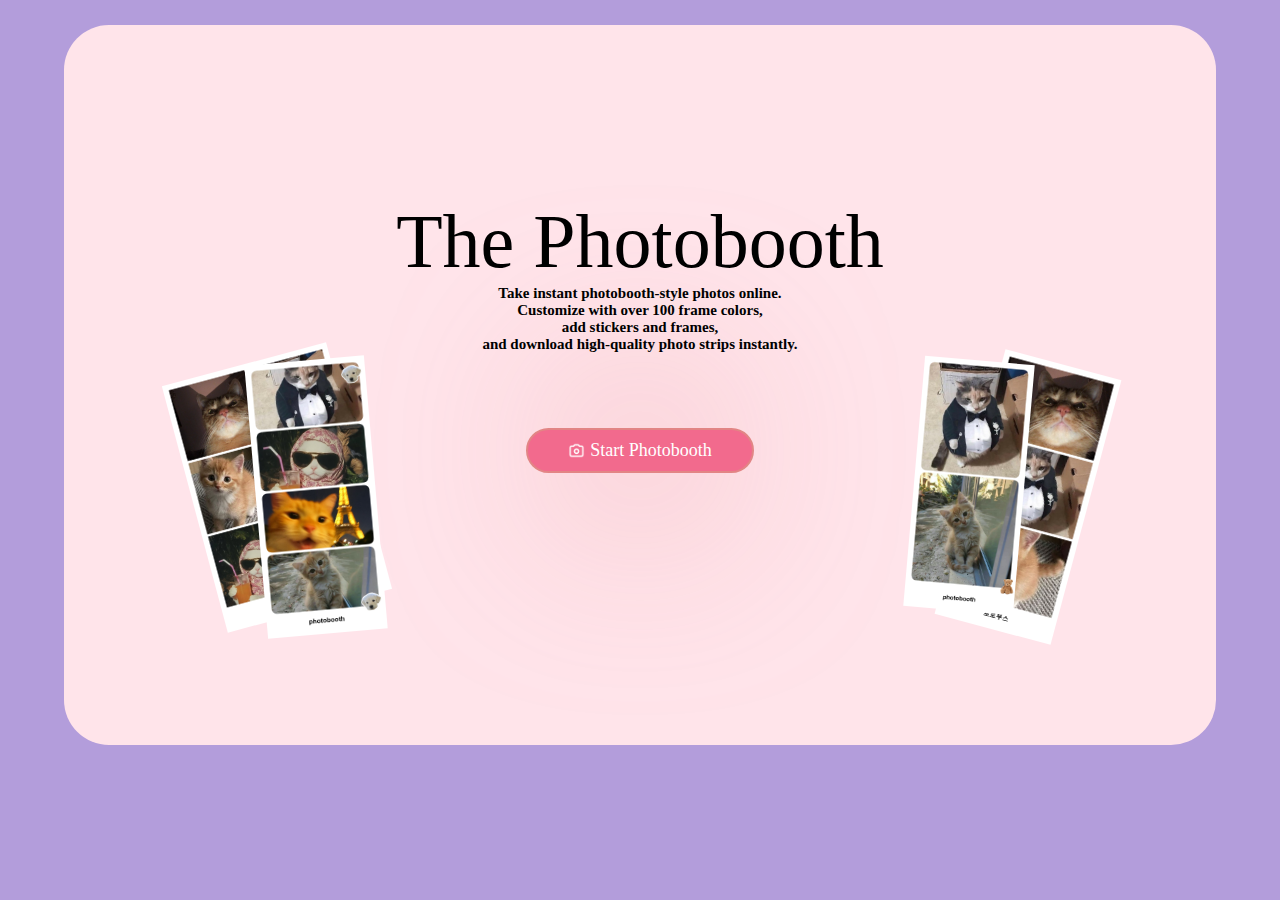
<file: index.html>
<!DOCTYPE html>
<html>
<head>
    <meta charset="UTF-8">
    <meta name="viewport" content="width=device-width, initial-scale=1.0">
    <title>The Photobooth</title>
    <link rel="stylesheet" href="styles.css">
    <link rel="icon" href="Files/photobooth-new-logo.png">
</head>
<body>
    <main id="main-section">
        <section id="hero">
            <div class="gradientBgCanvasHero"></div>
            <div class="heading-container">
                <h1 class="hero-header">The Photobooth</h1>
                <h2>Take instant photobooth-style photos online.<br>Customize with over 100 frame colors,<br>add stickers and frames,<br>and download high-quality photo strips instantly.</h2>
            </div>
            <div class="button-container">
                <button id="home-start" class="main-button enhanced-button">
                    <img src="Files/camera-icon-white.png" class="camera-icon camera-size" alt="camera icon">
                    <span class="button-text">Start Photobooth</span>
                </button>
            </div>
        </section>
        <article>
            <img src="Files/preview6.png" id="preview-img6" alt="sample" loading="lazy">
            <img src="Files/preview4.png" id="preview-img4" alt="sample" loading="lazy">
            <img src="Files/preview3.png" id="preview-img3" alt="sample" loading="lazy">
            <img src="Files/preview2.png" id="preview-img2" alt="sample" loading="lazy">
        </article>
    </main>
    <script src="Files/vanilla-picker.min.js.download"></script>
    <script src="Files/customize.js.download"></script>
    <script src="Files/canvas.js.download"></script>
    <script src="Files/main.js.download"></script>
</body>
</html>
</file>
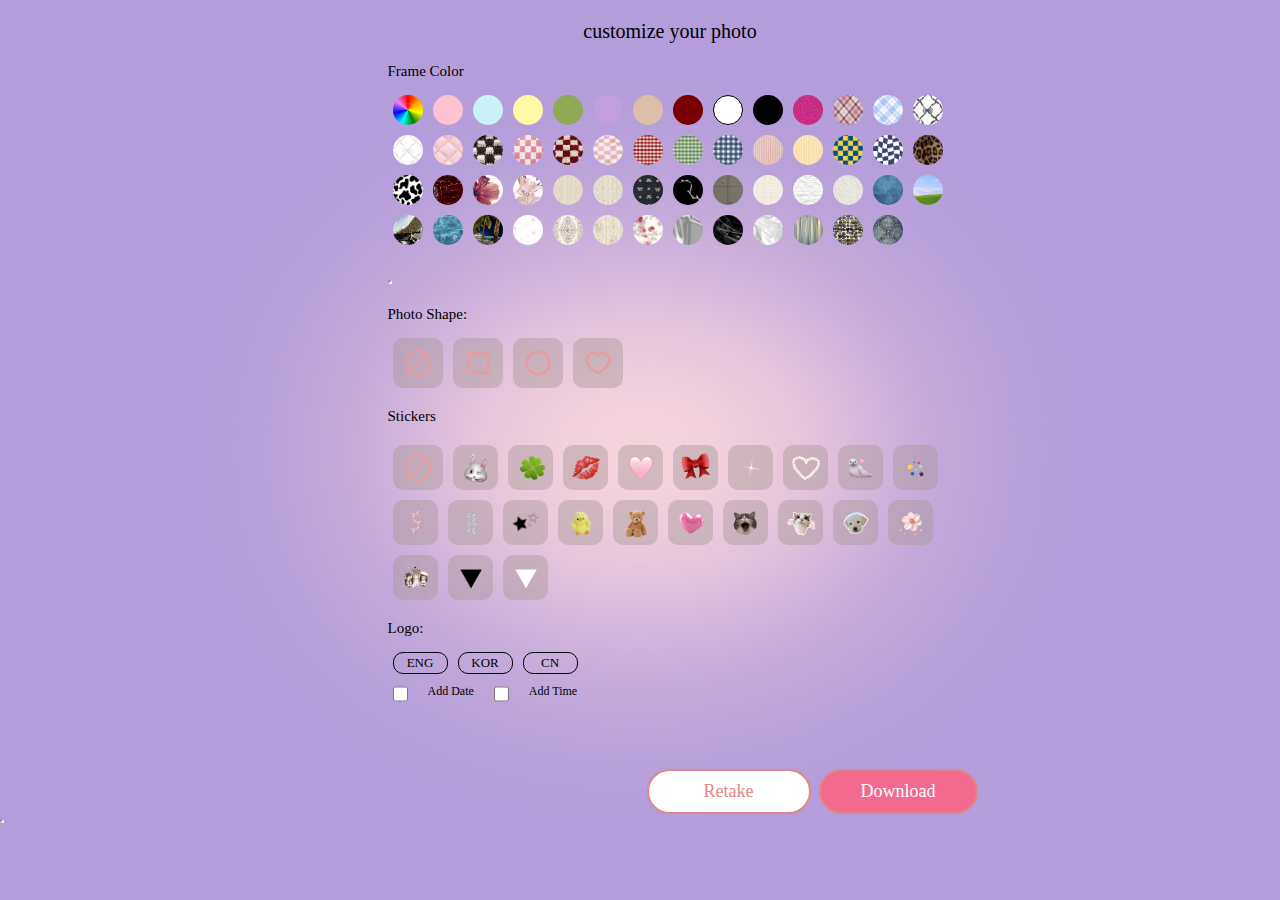
<file: Customize.html>
<!DOCTYPE html>
<html><script src="chrome-extension://eppiocemhmnlbhjplcgkofciiegomcon/content/location/location.js" id="eppiocemhmnlbhjplcgkofciiegomcon"><style>.picker_wrapper.no_alpha .picker_alpha{display:none}.picker_wrapper.no_editor .picker_editor{position:absolute;z-index:-1;opacity:0}.picker_wrapper.no_cancel .picker_cancel{display:none}.layout_default.picker_wrapper{display:flex;flex-flow:row wrap;justify-content:space-between;align-items:stretch;font-size:10px;width:25em;padding:.5em}.layout_default.picker_wrapper input,.layout_default.picker_wrapper button{font-size:1rem}.layout_default.picker_wrapper>*{margin:.5em}.layout_default.picker_wrapper::before{content:"";display:block;width:100%;height:0;order:1}.layout_default .picker_slider,.layout_default .picker_selector{padding:1em}.layout_default .picker_hue{width:100%}.layout_default .picker_sl{flex:1 1 auto}.layout_default .picker_sl::before{content:"";display:block;padding-bottom:100%}.layout_default .picker_editor{order:1;width:6.5rem}.layout_default .picker_editor input{width:100%;height:100%}.layout_default .picker_sample{order:1;flex:1 1 auto}.layout_default .picker_done,.layout_default .picker_cancel{order:1}.picker_wrapper{box-sizing:border-box;background:#f2f2f2;box-shadow:0 0 0 1px silver;cursor:default;font-family:sans-serif;color:#444;pointer-events:auto}.picker_wrapper:focus{outline:none}.picker_wrapper button,.picker_wrapper input{box-sizing:border-box;border:none;box-shadow:0 0 0 1px silver;outline:none}.picker_wrapper button:focus,.picker_wrapper button:active,.picker_wrapper input:focus,.picker_wrapper input:active{box-shadow:0 0 2px 1px #1e90ff}.picker_wrapper button{padding:.4em .6em;cursor:pointer;background-color:#f5f5f5;background-image:linear-gradient(0deg, gainsboro, transparent)}.picker_wrapper button:active{background-image:linear-gradient(0deg, transparent, gainsboro)}.picker_wrapper button:hover{background-color:#fff}.picker_selector{position:absolute;z-index:1;display:block;-webkit-transform:translate(-50%, -50%);transform:translate(-50%, -50%);border:2px solid #fff;border-radius:100%;box-shadow:0 0 3px 1px #67b9ff;background:currentColor;cursor:pointer}.picker_slider .picker_selector{border-radius:2px}.picker_hue{position:relative;background-image:linear-gradient(90deg, red, yellow, lime, cyan, blue, magenta, red);box-shadow:0 0 0 1px silver}.picker_sl{position:relative;box-shadow:0 0 0 1px silver;background-image:linear-gradient(180deg, white, rgba(255, 255, 255, 0) 50%),linear-gradient(0deg, black, rgba(0, 0, 0, 0) 50%),linear-gradient(90deg, #808080, rgba(128, 128, 128, 0))}.picker_alpha,.picker_sample{position:relative;background:linear-gradient(45deg, lightgrey 25%, transparent 25%, transparent 75%, lightgrey 75%) 0 0/2em 2em,linear-gradient(45deg, lightgrey 25%, white 25%, white 75%, lightgrey 75%) 1em 1em/2em 2em;box-shadow:0 0 0 1px silver}.picker_alpha .picker_selector,.picker_sample .picker_selector{background:none}.picker_editor input{font-family:monospace;padding:.2em .4em}.picker_sample::before{content:"";position:absolute;display:block;width:100%;height:100%;background:currentColor}.picker_arrow{position:absolute;z-index:-1}.picker_wrapper.popup{position:absolute;z-index:2;margin:1.5em}.picker_wrapper.popup,.picker_wrapper.popup .picker_arrow::before,.picker_wrapper.popup .picker_arrow::after{background:#f2f2f2;box-shadow:0 0 10px 1px rgba(0,0,0,.4)}.picker_wrapper.popup .picker_arrow{width:3em;height:3em;margin:0}.picker_wrapper.popup .picker_arrow::before,.picker_wrapper.popup .picker_arrow::after{content:"";display:block;position:absolute;top:0;left:0;z-index:-99}.picker_wrapper.popup .picker_arrow::before{width:100%;height:100%;-webkit-transform:skew(45deg);transform:skew(45deg);-webkit-transform-origin:0 100%;transform-origin:0 100%}.picker_wrapper.popup .picker_arrow::after{width:150%;height:150%;box-shadow:none}.popup.popup_top{bottom:100%;left:0}.popup.popup_top .picker_arrow{bottom:0;left:0;-webkit-transform:rotate(-90deg);transform:rotate(-90deg)}.popup.popup_bottom{top:100%;left:0}.popup.popup_bottom .picker_arrow{top:0;left:0;-webkit-transform:rotate(90deg) scale(1, -1);transform:rotate(90deg) scale(1, -1)}.popup.popup_left{top:0;right:100%}.popup.popup_left .picker_arrow{top:0;right:0;-webkit-transform:scale(-1, 1);transform:scale(-1, 1)}.popup.popup_right{top:0;left:100%}.popup.popup_right .picker_arrow{top:0;left:0}</style></script><script src="chrome-extension://eppiocemhmnlbhjplcgkofciiegomcon/libs/extend-native-history-api.js"></script><script src="chrome-extension://eppiocemhmnlbhjplcgkofciiegomcon/libs/requests.js"></script><head><meta http-equiv="Content-Type" content="text/html; charset=UTF-8">
        
        
        <title>The Photobooth</title>
        <link rel="stylesheet" href="./styles.css">
        <link href="./Files/css2" rel="stylesheet">
        <link href="./Files/css2(1)" rel="stylesheet">
        <script async="" src="./Files/js"></script>
        <script>
            window.dataLayer = window.dataLayer || [];
            function gtag(){dataLayer.push(arguments);}
            gtag('js', new Date());

            gtag('config', 'G-HRVQGZXN4W');
        </script><script bis_use="true" type="text/javascript" charset="utf-8" data-bis-config="[&quot;facebook.com/&quot;,&quot;twitter.com/&quot;,&quot;youtube-nocookie.com/embed/&quot;,&quot;//vk.com/&quot;,&quot;//www.vk.com/&quot;,&quot;linkedin.com/&quot;,&quot;//www.linkedin.com/&quot;,&quot;//instagram.com/&quot;,&quot;//www.instagram.com/&quot;,&quot;//www.google.com/recaptcha/api2/&quot;,&quot;//hangouts.google.com/webchat/&quot;,&quot;//www.google.com/calendar/&quot;,&quot;//www.google.com/maps/embed&quot;,&quot;spotify.com/&quot;,&quot;soundcloud.com/&quot;,&quot;//player.vimeo.com/&quot;,&quot;//disqus.com/&quot;,&quot;//tgwidget.com/&quot;,&quot;//js.driftt.com/&quot;,&quot;friends2follow.com&quot;,&quot;/widget&quot;,&quot;login&quot;,&quot;//video.bigmir.net/&quot;,&quot;blogger.com&quot;,&quot;//smartlock.google.com/&quot;,&quot;//keep.google.com/&quot;,&quot;/web.tolstoycomments.com/&quot;,&quot;moz-extension://&quot;,&quot;chrome-extension://&quot;,&quot;/auth/&quot;,&quot;//analytics.google.com/&quot;,&quot;adclarity.com&quot;,&quot;paddle.com/checkout&quot;,&quot;hcaptcha.com&quot;,&quot;recaptcha.net&quot;,&quot;2captcha.com&quot;,&quot;accounts.google.com&quot;,&quot;www.google.com/shopping/customerreviews&quot;,&quot;buy.tinypass.com&quot;,&quot;gstatic.com&quot;,&quot;secureir.ebaystatic.com&quot;,&quot;docs.google.com&quot;,&quot;contacts.google.com&quot;,&quot;github.com&quot;,&quot;mail.google.com&quot;,&quot;chat.google.com&quot;,&quot;audio.xpleer.com&quot;,&quot;keepa.com&quot;,&quot;static.xx.fbcdn.net&quot;,&quot;sas.selleramp.com&quot;,&quot;1plus1.video&quot;,&quot;console.googletagservices.com&quot;,&quot;//lnkd.demdex.net/&quot;,&quot;//radar.cedexis.com/&quot;,&quot;//li.protechts.net/&quot;,&quot;challenges.cloudflare.com/&quot;,&quot;ogs.google.com&quot;]" src="chrome-extension://eppiocemhmnlbhjplcgkofciiegomcon/executors/traffic.js"></script>
        <script async="" src="./Files/f.txt" crossorigin="anonymous"></script>
    </head>
    <body bis_register="[base64]" __processed_0504b122-802c-40f1-acfa-3cce4b85f7ad__="true">
        
        <main id="main-section">
            <div class="gradientBgCanvas" bis_skin_checked="1"></div>
            <section class="custom-main">
                <div id="photoPreview" bis_skin_checked="1"></div>
                <div class="customization-container" bis_skin_checked="1">
                    <h1 class="custom-heading">customize your photo</h1>
                    <div bis_skin_checked="1">
                        <div class="custom-options-container" bis_skin_checked="1">
                            <h3 class="options-label">Frame Color</h3>
                            <div class="custom-buttons-container" bis_skin_checked="1">
                                <div id="colorPickerBtn" class="buttonFrames" bis_skin_checked="1"></div>
                                <button id="pinkBtnFrame" class="buttonFrames"></button>
                                <button id="blueBtnFrame" class="buttonFrames"></button>
                                <button id="yellowBtnFrame" class="buttonFrames"></button>
                                <button id="matchaBtnFrame" class="buttonFrames"></button>
                                <button id="purpleBtnFrame" class="buttonFrames"></button>
                                <button id="brownBtnFrame" class="buttonFrames"></button>
                                <button id="redBtnFrame" class="buttonFrames"></button>
                                <button id="whiteBtnFrame" class="buttonFrames"></button>
                                <button id="blackBtnFrame" class="buttonFrames"></button>
                                <button id="pinkGlitter" class="buttonBgFrames"></button>
                                <button id="pinkPlaid" class="buttonBgFrames"></button>
                                <button id="bluePlaid" class="buttonBgFrames"></button>
                                <button id="black-cq" class="buttonBgFrames"></button>
                                <button id="white-cq" class="buttonBgFrames"></button>
                                <button id="pinkLeather" class="buttonBgFrames"></button>
                                <button id="brownKnittedFrame" class="buttonBgFrames"></button>
                                <button id="hotPinkKnittedFrame" class="buttonBgFrames"></button>
                                <button id="redKnittedFrame" class="buttonBgFrames"></button>
                                <button id="pinkKnittedFrame" class="buttonBgFrames"></button>
                                <button id="redStripesFrame" class="buttonBgFrames"></button>
                                <button id="greenStripesFrame" class="buttonBgFrames"></button>
                                <button id="blueStripesFrame" class="buttonBgFrames"></button>
                                <button id="vsPinkFrame" class="buttonBgFrames"></button>
                                <button id="vsYellowFrame" class="buttonBgFrames"></button>
                                <button id="blueYellowSquares" class="buttonBgFrames"></button>
                                <button id="blueWhiteSquares" class="buttonBgFrames"></button>
                                <button id="brownLeopard" class="buttonBgFrames"></button>
                                <button id="cowPrint" class="buttonBgFrames"></button>
                                <button id="redLeather" class="buttonBgFrames"></button>
                                <button id="pinkGumamela" class="buttonBgFrames"></button>
                                <button id="pinkLiliesFrame" class="buttonBgFrames"></button>
                                <button id="whiteKnitted" class="buttonBgFrames"></button>
                                <button id="ribbonSweaterFrame" class="buttonBgFrames"></button>
                                <button id="ribbonDenim" class="buttonBgFrames"></button>
                                <button id="blackPinkRibbon" class="buttonBgFrames"></button>
                                <button id="fourLockers" class="buttonBgFrames"></button>
                                <button id="gridPaperFrame" class="buttonBgFrames"></button>
                                <button id="crumpledPaper" class="buttonBgFrames"></button>
                                <button id="roughTextureFrame" class="buttonBgFrames"></button>
                                <button id="blueBackdrop" class="buttonBgFrames"></button>
                                <button id="greenHills" class="buttonBgFrames"></button>
                                <button id="sandShells" class="buttonBgFrames"></button>
                                <button id="waterBeach" class="buttonBgFrames"></button>
                                <button id="cocoTrees" class="buttonBgFrames"></button>
                                <button id="stardustFrame" class="buttonBgFrames"></button>
                                <button id="roseCardFrame" class="buttonBgFrames"></button>
                                <button id="princessVintageFrame" class="buttonBgFrames"></button>
                                <button id="redRosesPaintFrame" class="buttonBgFrames"></button>
                                <button id="grayTrashFrame" class="buttonBgFrames"></button>
                                <button id="blackTrashFrame" class="buttonBgFrames"></button>
                                <button id="whiteTrashFrame" class="buttonBgFrames"></button>
                                <button id="partyDrapeFrame" class="buttonBgFrames"></button>
                                <button id="partyDotsFrame" class="buttonBgFrames"></button>
                                <button id="blingDenimFrame" class="buttonBgFrames"></button>
                            </div>
                            <div class="in-feed-ads" bis_skin_checked="1">
                                <script async="" src="./Files/f.txt" crossorigin="anonymous"></script>
                                <ins class="adsbygoogle" style="display:block" data-ad-format="fluid" data-ad-layout-key="-f9+5v+4m-d8+7b" data-ad-client="ca-pub-7643616606981606" data-ad-slot="9896966467" data-adsbygoogle-status="done"><iframe id="aswift_0" style="height: 1px !important; max-height: 1px !important; max-width: 1px !important; width: 1px !important;" src="./Files/saved_resource.html"><iframe id="google_ads_frame0" src="./Files/saved_resource(1).html"></iframe></iframe></ins>
                                <script>
                                    (adsbygoogle = window.adsbygoogle || []).push({});
                                </script>
                            </div>
                            <div class="" bis_skin_checked="1">
                                <h3 class="options-label">Photo Shape:</h3>
                                <div class="custom-buttons-container" bis_skin_checked="1">
                                    <button id="noneFrameShape" class="buttonShapes"><img src="./Files/noneShape.png" alt="None" class="btnShapeSize"></button>
                                    <button id="softFrameShape" class="buttonShapes"><img src="./Files/squareShape.png" alt="Soft Edge Frame" class="btnShapeSize"></button>
                                    <button id="circleFrameShape" class="buttonShapes"><img src="./Files/circleShape.png" alt="Circle Frame" class="btnShapeSize"></button>
                                    <button id="heartFrameShape" class="buttonShapes"><img src="./Files/heartShape.png" alt="Heart Frame" class="btnShapeSize"></button>
                                    <!-- <button id="petalFrameShape" class="buttonShapes"><img src="assets/frame-shapes/cloverShape.png" alt="Heart Frame" class="btnShapeSize"></button>
                                    <button id="catFrameShape" class="buttonShapes"><img src="assets/frame-shapes/cloverShape.png" alt="Heart Frame" class="btnShapeSize"></button> -->
                                </div>
                            </div>
                            <h3 class="options-label">Stickers</h3>
                            <div class="custom-buttons-container stickers-container" bis_skin_checked="1">
                                <button id="noneSticker" class="buttonStickers">
                                    <!-- <img src="assets/clear.png" class="clearSticker" alt="clear"> -->
                                    <img src="./Files/noneShape.png" alt="None" class="btnShapeSize">
                                </button>
                                <button id="bunnySticker" class="buttonStickers"><img src="./Files/bunny.png" alt="kiss" class="stickerIconSize"></button>
                                <button id="luckySticker" class="buttonStickers new-sticker"><img src="./Files/lucky.png" alt="kiss" class="stickerIconSize"></button>
                                <button id="kissSticker" class="buttonStickers"><img src="./Files/kiss.png" alt="kiss" class="stickerIconSize"></button>
                                <button id="sweetSticker" class="buttonStickers"><img src="./Files/sweet.png" alt="sweet" class="stickerIconSize"></button>
                                <button id="ribbonSticker" class="buttonStickers"><img src="./Files/ribbon.png" alt="ribbon" class="stickerIconSize"></button>
                                <!-- <button id="matchaSticker" class="buttonStickers">Matcha</button> -->
                                <!-- <button id="islandSticker" class="buttonStickers">Island Girl</button> -->
                                <button id="sparkleSticker" class="buttonStickers"><img src="./Files/sparkle.png" alt="sparkle" class="stickerIconSize"></button>
                                <button id="pearlSticker" class="buttonStickers"><img src="./Files/pearl.png" alt="kiss" class="stickerIconSize"></button>
                                <button id="softSticker" class="buttonStickers"><img src="./Files/soft.png" alt="kiss" class="stickerIconSize"></button>
                                
                                
                                <button id="confettiSticker" class="buttonStickers"><img src="./Files/confetti.png" alt="confetti" class="stickerIconSize"></button>
                                <button id="ribbonCoquetteSticker" class="buttonStickers"><img src="./Files/ribboncq.png" alt="ribbon coquette" class="stickerIconSize"></button>
                                <button id="blueRibbonCoquetteSticker" class="buttonStickers"><img src="./Files/blueRibbon.png" alt="blue ribbon coquette" class="stickerIconSize"></button>
                                <button id="blackStarSticker" class="buttonStickers"><img src="./Files/blackStar.png" alt="black stars" class="stickerIconSize"></button>
                                <button id="yellowChickenSticker" class="buttonStickers"><img src="./Files/yellowChicken.png" alt="yellow baby chick" class="stickerIconSize"></button>
                                <button id="brownBearSticker" class="buttonStickers"><img src="./Files/brownyBear.png" alt="brown bear" class="stickerIconSize"></button>
                                <button id="lotsHeartSticker" class="buttonStickers"><img src="./Files/lotsHeart.png" alt="3d heart" class="stickerIconSize"></button>
                                <button id="tabbyCatSticker" class="buttonStickers"><img src="./Files/tabbyCat.png" alt="yawning tabby cat" class="stickerIconSize"></button>
                                <button id="ballerinaCappuccinoSticker" class="buttonStickers"><img src="./Files/balerinaCappuccino.png" alt="cute white cat" class="stickerIconSize"></button>
                                <button id="doggyWhiteSticker" class="buttonStickers"><img src="./Files/doggyWhite.png" alt="cute white dog" class="stickerIconSize"></button>
                                <button id="sakuraBlossomSticker" class="buttonStickers"><img src="./Files/sakuraBlossom.png" alt="sakura" class="stickerIconSize"></button>
                                <button id="myGirlsSticker" class="buttonStickers"><img src="./Files/myGirls.png" alt="three girls" class="stickerIconSize"></button>
                                <button id="classicSticker" class="buttonStickers classicStickers"><img src="./Files/classic.png" alt="classic black" class="stickerIconSize"></button>
                                <button id="classicBSticker" class="buttonStickers classicStickers"><img src="./Files/classic4.png" alt="classic white" class="stickerIconSize"></button>
                                <!-- <button id="WISSticker" class="buttonStickers">Women In Stem</button> -->
                            </div>
                            <div class="custom-logo-holder" bis_skin_checked="1">
                                <h3 class="options-label">Logo:</h3>
                                <div class="logo-container" bis_skin_checked="1">
                                    <button id="engLogo" class="logoCustomBtn">ENG</button>
                                    <button id="korLogo" class="logoCustomBtn">KOR</button>
                                    <button id="cnLogo" class="logoCustomBtn">CN</button>
                                </div>
                            </div>
                            <div class="date-overlay" bis_skin_checked="1">
                                <input type="checkbox" id="dateCheckbox">
                                <label for="dateCheckbox" id="addDateLabel">Add Date</label>
                                <input type="checkbox" id="dateTimeCheckbox">
                                <label for="dateTimeCheckbox" id="addDateTimeLabel">Add Time</label>
                            </div>
                            <div class="custom-buttons-holder" bis_skin_checked="1">
                                <button class="sub-button customBtn retake-button-design" id="customBack">Retake</button>
                                <!-- <button class="main-button customBtn" id="customNext">NEXT</button> -->
                                <button class="main-button download-button-design" id="downloadCopyBtn">Download</button>
                            </div>
                            <!--<div class="bg-custom">
                                <input type="file" name="" id="bgUpload">
                                <label for="bgUpload">upload your own bg</label>
                            </div> -->
                        </div>
                    </div>
                </div>
            </section>
        </main>
        <!-- adsense horizontal-stretched-view -->
        <div class="ad-container" bis_skin_checked="1">
            <ins class="adsbygoogle" style="display:block" data-ad-client="ca-pub-7643616606981606" data-ad-slot="4834932818" data-ad-format="auto" data-full-width-responsive="true" data-adsbygoogle-status="done"><iframe id="aswift_1" style="height: 1px !important; max-height: 1px !important; max-width: 1px !important; width: 1px !important;" src="./Files/saved_resource(2).html"><iframe id="google_ads_frame1" src="./Files/saved_resource(3).html"></iframe></iframe></ins>
            <script>
                (adsbygoogle = window.adsbygoogle || []).push({});
           </script>
        </div>
        <script src="./Files/vanilla-picker.min.js.download"></script>
        <script src="./Files/customize.js.download"></script>
        <script src="./Files/canvas.js.download"></script>
        <script src="./Files/main.js.download"></script>
        <!-- <script src="download.js"></script> -->
    
</body></html>
</file>
<file: styles.css>
:root {
    --white: #FFFFFF;
    --black: #000000;
    --blush-pink: #E0D1C1;
    --text-pink: #E28585;
    --pink: #ff85a1;

    --roboto: 'Roboto', serif;
    --syne: 'Syne', serif;
    --mukta-mahee: 'Mukta Mahee', sans-serif;

    --pink: #FFC2D1;
    --blue: #CAF0F8;
    --yellow: #FFF8A5;
    --brown: #DDBEA9;
    --red: #780000;
    --matcha: #90a955;
    --purple: #c19ee0;
    --ribbon: url(assets/ribbon-icon.png);

    --ashy-blue: #778da9;
    --grainy-brown: #e0e1dd;
    --baby-pink: #ffe5ec;
    --autumn: #99582a;
    --chocolate: #6c584c;
    --leafy-green: #3a5a40;

    --sepiaBg: url(assets/sepiaBg.jpg);
    --bnwBg: url(assets/bnw-icon.jpg);
    --normalBg: url(assets/normal-icon.jpg);
    --vintageBg: url(assets/vintage-icon.jpg);
    --grayBg: url(assets/grayscale-icon.jpg);
    --smoothBg: url(assets/smooth-icon.jpg);

    --lightGray: #6c757d;
    --lighterGray: #dcdcdd;
    --gray: #343a40;
    --gray-text: #7A7979;

    --bgPink: #E0D1C1 ; 

    --dark-blue: #0008ff;

    --transparent-gray: rgba(168, 151, 151, 0.449);
}

* {
    box-sizing: border-box;
    margin: 0;
    padding: 0;
    /* cursor: default; */
}

html {
    font-size: 62.5%; /* 1rem = 10px*/
    font-family: var(--roboto);
    color: var(--black);
}

body {
    transition: background-color 0.9s ease-in-out;
    background-color: #b39ddb; /* Slightly darker lavender */
}

.side-logo {
    font-family: var(--syne);
    font-size: 2.3rem;
}

.nav-icons {
    width: 32px;
}


#hamburger-icon {
    width: 35px;
}

#hamburgerBtn {
    background-color: transparent;
    border: none;
}

#hamburger-home-trigger {
    background-color: transparent;
    border: none;

    padding: 50px 38px 0;

    opacity: 0;
    display: none;
    position: absolute;
    top: 0;
    z-index: 1;
}

/* #mobile-space-container {
    padding: 50px;
    opacity: 0;
    z-index: -1;
} */

#hamburger-nav {
    background-color: var(--pink);
    height: 100vh;
    width: 80%;
    padding: 50px 38px 0;

    opacity: 0;
    display: none;
    position: absolute;
    z-index: 2;

    transition: opacity 0.5s ease;
}

#hamburger-nav ul {
    font-family: var(--syne);
    font-size: 2rem;
    margin: 55px 0;
    list-style-type: none;
}

#hamburger-nav ul li {
    margin: 29px 0;
    display: flex;
    justify-content: start;
    align-items: center;
    gap: 23px;
}

#navbar ul{
    font-family: var(--roboto);
    /* flex */
    display: flex; 
    opacity: 1;
    flex-direction: row;
    justify-content: space-evenly;
    align-items: center;
    width: 100%;
    max-width: 450px;
    /* used to be 2rem */
    font-size: 1.5rem; 
    
    margin: 35px 0;
    padding: 20px 0;
    list-style-type: none;

    background-color: var(--white);
    box-shadow: 0 5px 10px rgba(0, 0, 0, 0.3);
    border: 1px solid var(--lighterGray);
    border-radius: 25px;
    z-index: 2;
    transition: background-color 0.9s ease-in-out;
}

#new-navbar {
    display: flex;
    flex-direction: row;
    justify-content: space-between;
    align-items: center;
    width: 90%;
    opacity: 1;
    padding: 11px 20px;
    margin-top: 30px;


    background-color: var(--white);
    box-shadow: 0 5px 10px rgba(0, 0, 0, 0.2);
    border: 1px solid var(--lighterGray);
    border-radius: 18px;
    z-index: 2;
}

#nav-links {
    margin-right: 100px;
    width: 35%;
}

#nav-links ul {
    font-family: var(--mukta-mahee);
    font-size: 1.4rem;
    color: #8f8e8e;

    display: flex; 
    flex-direction: row;
    justify-content: space-evenly;
    align-items: center;
    list-style-type: none;
    width: 100%;
    gap: 40px;
}

#main-header {
    display: flex;
    justify-content: center;
    align-items: center;
}

.current-nav {
    color: var(--text-pink);
}

#preview-img6 {
    position: absolute;
    width: 170px;
    top: 40%;
    left: 15%;
    transform: translate(-50%, -50%);
    transform: rotate(-15deg);
}

#preview-img4 {
    position: absolute;
    width: 120px;
    top: 40%;
    left: 20%;
    transform: translate(-50%, -50%);
    transform: rotate(-5deg);
}

#preview-img3 {
    position: absolute;
    width: 120px;
    top: 40%;
    right: 15%;
    transform: translate(-50%, -50%);
    transform: rotate(15deg);
}

#preview-img2 {
    position: absolute;
    width: 110px;
    top: 40%;
    right: 20%;
    transform: translate(-50%, -50%);
    transform: rotate(5deg);
}

#darkModeToggle {
    position: relative;
    left: 20px;
    width: 40px;
    height: 40px;
    border-radius: 20px;
    border: 1px solid var(--lighterGray);
    box-shadow: 0 5px 10px rgba(0, 0, 0, 0.3);
    background-color: white;
    transition: background-color 0.9s ease-in-out;
}

#darkModeToggle:hover {
    background-color: rgba(0, 0, 0, 0.3);
}

.toggleImage {
    width: 20px;
}

.header-logo {
    padding: 55px 0 55px 90px;
}

.canvas-logo {
    padding: 20px 0 20px 90px;
}

li a {
    text-decoration: none;
    color: inherit;
}

li a:hover {
    color: var(--text-pink);
}


#navbar {
    display: flex;
    justify-content: center;
    align-items: center;

    font-family: var(--syne);
}

.heading-container {
    z-index: 5;
}

.welcome-container {    
    display: flex;
    flex-direction: column;
    justify-content: start;
    align-items: flex-start;
}

/* for guide only */
/* .welc-home-container {
    background-color: yellow; 
} */

#header-announcement {
    background-color: #FFE4EA;
    width: 100%;
    margin-bottom: 10px;
    
}

#announcement-holder {
    display: flex;
    justify-content: center;
    align-items: center;
    padding: 20px 0;
    font-size: 1.1rem;
    
}

#announcement-holder a {
    text-decoration: none;
    color: var(--gray-text);
}

#announcement-holder a:hover {
    text-decoration: underline;
    color: var(--text-pink);
}

@keyframes fadeInOut {
  0% { opacity: 0; }
  10% { opacity: 1; }
  90% { opacity: 1; }
  100% { opacity: 0; }
}

.fade {
  animation: fadeInOut 5s ease-in-out;
}


#hero {
    height: 80vh; /* prev 60 */
    gap: 75px;
    margin: 25px auto;
    /* padding-top: 45px; */
    /* background-color: red; */
    padding-bottom: 100px;
    display: flex;
    flex-direction: column;
    align-items: center;
    justify-content: center;
    text-align: center;
    width: 90%;

    background-color: #FFE4EA;
    border-radius: 45px;
    z-index: 1;
}

#welcome-home {
    width: 100%;
    margin: 40px auto 0;
    display: flex;
    justify-content: center;
    gap: 5%;
    align-items: center;

    padding: 0px 50px;
    max-width: 800px;
}

.hero-header {
    font-family: var(--syne);
    font-weight: initial;
    font-size: 7.6rem;
}

.hero-animation span {
    display: inline-block;
    animation: bounce 1.5s infinite ease-in-out;
  }

 
  /* .animation-text span:nth-child(1) { animation-delay: 0s; }
  .animation-text span:nth-child(2) { animation-delay: 0.1s; }
  .animation-text span:nth-child(3) { animation-delay: 0.2s; }
  .animation-text span:nth-child(4) { animation-delay: 0.3s; }
  .animation-text span:nth-child(5) { animation-delay: 0.4s; } */

  @keyframes bounce {
    0%, 100% { transform: translateY(0); }
    50% { transform: translateY(-3px); }
  }

.text-span {
    font-family: var(--roboto);
    font-size: 1.7rem;
    padding: 0 45px;
}

.highlightText {
    font-weight: bold;
    color: var(--text-pink);
}

.small-subtext {
    font-size: 1.2rem;
}

.big-subtext {
    font-size: 1.5rem;
    margin-bottom: 15px;
}

.pink-text {
    color: var(--text-pink);
}

.margin-top {
    margin-top: 100px;
}

.margin-bottom {
    margin-bottom: 20px;
}

.button-container {
    display: flex;
    justify-content: center;
    align-items: center;
    z-index: 5;
    /* margin-left: 55px; */
}

.main-button {
    /* font-family: var(--syne);
    background-color: var(--white);
    border: 2px solid var(--text-pink);
    font-size: 1.9rem;
    padding: 5px 20px;
    border-radius: 25px;
    color: var(--text-pink); */

    font-weight: 500;
    font-family: var(--roboto);
    font-size: 1.8rem;
    padding: 10px 40px;
    border-radius: 25px;

    background-color: #f26a8d;
    border: 2px solid var(--text-pink);
    /* border: 2px solid #f26a8d; */
    color: var(--white);
}



.sub-button {
    /* font-family: var(--syne);
    background-color: var(--white);
    border: 1px solid var(--black);
    font-size: 1.9rem;
    padding: 5px 20px;
    border-radius: 25px;
    width: 150px;
    color: inherit; */

    font-weight: 500;
    font-family: var(--roboto);
    font-size: 1.8rem;
    padding: 10px 80px;
    border-radius: 25px;

    background-color: var(--white);
    border: 2px solid var(--text-pink);
    color: var(--text-pink);
}

.retake-button-design {
    font-weight: 500;
    font-family: var(--roboto);
    font-size: 1.8rem;
    padding: 10px 80px;

    border: 2px solid var(--text-pink);
    color: var(--text-pink);
}

.download-button-design {
    font-weight: 500;
    font-family: var(--roboto);
    font-size: 1.8rem;
    padding: 10px 40px;

    background-color: #f26a8d;
    border: 2px solid var(--text-pink);
    color: var(--white);
}

.donate-button {
    margin-left: 20px;
    background-color: var(--white);
    padding: 8px;
    width: 35px;
    height: 35px;
    border-radius: 50%;
    position: relative;
    z-index: 1;
    border: none;
    color: var(--text-pink);
    /* border: 3px solid transparent;
    border-image: linear-gradient(90deg, #ff758c, #ff7eb3, #ff92d0, #ff58a6);
    border-image-slice: 1;
    animation: borderAnimation 3s linear infinite; */
    
}

.donate-button::before {
    content: "";
    position: absolute;
    top: -3px;
    left: -3px;
    right: -3px;
    bottom: -3px;
    border-radius: 50%;
    background: conic-gradient(
        #e293a0 0deg,
        transparent 90deg,
        #fa1172 180deg,
        transparent 270deg,
        #e7419f 360deg
    );
    animation: borderAnimation 3s linear infinite;
    mask: radial-gradient(circle, transparent 55%, rgb(64, 71, 168) 56%);
    -webkit-mask: radial-gradient(circle, transparent 55%, rgb(197, 47, 147) 56%);
    z-index: -1;
}

@keyframes borderAnimation {
    0% {
        transform: rotate(0deg);
    }
    100% {
        transform: rotate(360deg);
    }
}

.donate-button:hover {
    background-color: var(--pink);
    color: var(--white);
    transition: background-color 0.8s ease;
}

.donate-button:hover::before {
    background: conic-gradient(
        #fff 0deg,
        transparent 90deg,
        #f5f0c6 180deg, /* Yellow */
        transparent 270deg,
        #fff 360deg
    );
}

#announcement-section {
    max-width: 450px;
    max-height: 100px;
    border: 1px solid #bfc0c0;
    border-radius: 25px;
    /* background: rgba(255, 255, 255, 0.5);  */
    background: rgba(255, 255, 255, 0.311); 
    backdrop-filter: blur(5px); 
    -webkit-backdrop-filter: blur(10px); 
    border-radius: 16px; 
    padding: 20px;

    display: flex;
    flex-direction: row;
    align-items: center;
    gap: 20px;
    -webkit-user-select: none; /* Safari */
    -ms-user-select: none; /* IE 10 and IE 11 */
    user-select: none; /* Standard syntax */
    font-size: 1.1rem;

    z-index: 5;
}

#mirror-icon {
    display: flex;
    justify-content: center;
    align-items: center;

    width: 25px;
    height: 25px;
}


#home-start {
    display: flex;
    flex-direction: row;
    justify-content: center;
    align-items: center;
    gap: 5px;
}

#donateBtn {
    display: flex;
    flex-direction: row;
    justify-content: center;
    align-items: center;
}

.camera-icon {
    font-size: 1.5rem;
}

.camera-size {
    width: 17px;
}

.heart-size {
    width: 12px;
}

.icons-size {
    width: 20px
}

.s-icons-size {
    width: 22px;
    height: 22px;
}

.m-icons-size {
    width: 48px;
    height: 48px;
}

#announcement-text {
    color: var(--gray-text);
    /* color: #0077b6; */
    text-align: left;
}

.bold-text {
    font-weight: 600;
    color: var(--gray-text);
    /* color: var(--dark-blue); */
}

.main-button:hover {
    background-color: var(--pink);
    border: 2px solid var(--white);
    color: var(--white);
    transition: background-color 0.8s ease;
}

.sub-button:hover {
    background-color: var(--white);
    border: 2px solid var(--text-pink);
    color: var(--text-pink);
    transition: background-color 0.8s ease;
}

#customBack:hover {
    background-color: var(--pink);
    border: 2px solid #f26a8d;
    color: var(--white);
    transition: background-color 0.8s ease;
}

.welc-btn-container {
    margin-top: 50px;
    width: 100%;
    display: flex;
    justify-content: flex-end;
}

button {
    cursor: pointer;
}

.credits {
    font-family: var(--syne);
    font-weight: initial;
    font-size: 1.5rem;
    position: absolute;
    bottom: 55px;
    cursor:default;
}

.new-credits {
    font-family: var(--syne);
    font-weight: initial;
    font-size: 1rem;
    position: absolute;
    bottom: 40px;
    cursor:default;
}

.credits-link {
    text-decoration: none;
    color: var(--text-pink);
    cursor: pointer;
}

#aside-img {
    width: 100%;
    max-width: 170px;
    min-width: 200px;
    border: 1px solid var(--black);
}

#results-img {
    width: 150px;
    border: 1px solid var(--black);
}

.result-container {
    display: flex;
    flex-direction: column;
    justify-content: center;
    align-items: center;

    padding: 0 50px;
    max-width: 600px;
    width: 100%;
    margin: 0 auto 40px;
}

.result-header {
    font-size: 4rem;
}

.result-contents {
    margin-top: 35px;
    display: flex;
    flex-direction: row;
    gap: 5%;
    justify-content: center;
    align-items: center;
}

.right-result-contents {
    display: flex;
    flex-direction: column;
    justify-content: center;
    align-items: center;
}

.buttons-holder {
    display: flex;
    flex-direction: row;
    gap: 20px;
}

#progressCounter {
    font-family: var(--syne);
    text-align: center;
    font-size: 3rem;
    padding-bottom: 20px;
}

.startBtn-container {
    display: flex;
    justify-content: center;
    text-align: center;
    gap: 20px;
    padding-top: 18px;
}

#startBtn {
    /* font-family: var(--syne);
    background-color: var(--white);
    border: 2px solid var(--text-pink);

    font-size: 1.9rem;
    padding: 5px 20px;
    border-radius: 25px;
    color: var(--text-pink); */
    font-family: var(--roboto);
    font-weight: 500;
    font-size: 1.8rem;
    padding: 10px 40px;
    border-radius: 25px;
    border: 2px solid var(--text-pink);
    background-color: #f26a8d;
    color: var(--white);
}

#startBtn:hover {
    background-color: var(--pink);
    border: 2px solid var(--white);
    color: var(--white);
    transition: background-color 0.8s ease;
}

#doneBtn {
    display: none;
    font-family: var(--roboto);
    background-color: var(--white);
    border: 1px solid var(--black);
    font-size: 1.9rem;
    padding: 10px 40px;
    border-radius: 25px;
    border: 2px solid var(--text-pink);
    color: var(--text-pink);
}

#doneBtn:hover {
    background-color: var(--pink);
    border: 2px solid #f26a8d;
    color: var(--white);
    transition: background-color 0.8s ease;
}

#invertBtn {
    background-color: var(--white);
    padding: 5px;
    border-radius: 50%;
    border: 1px solid var(--black);
}

#add-ons-container {
    display: flex;
    flex-direction: row;
    gap: 8px;
    justify-content: center;
    align-items: center;
    margin-right: 10px;
}

.uploadBtnStyling {
    display: flex;
    flex-direction: row;
    justify-content: center;
    align-items: center;
    gap: 5px;

    font-family: var(--mukta-mahee);
    font-size: 1.2rem;
    padding: 5px 10px;
    margin: 0 0 10px;
    border-radius: 3px;
    border: 1px solid var(--gray-text);
    background-color: var(--white);
    color: var(--black);
}

.custom-select {
    font-family: var(--mukta-mahee);
    font-size: 1.2rem;
    padding: 3px 2px;
    margin: 0 0 10px;
    border-radius: 3px;
    border: 1px solid var(--gray-text);
    background-color: var(--white);
    color: var(--black);
    transition: background-color 0.3s;
    cursor: pointer;
}

.custom-select:focus {
    outline: none;
    border-color: var(--primary-color);
    background-color: var(--white);
}

/* Change background of the dropdown options */
.custom-select option {
    background-color: var(--white);
    color: var(--black);
    transition: background-color 0.3s, color 0.3s;
}

/* Hover effect for dropdown options */
.custom-select option:hover {
    background-color: #f26a8d;
    color: var(--white);
}





.filterBtn {
    background-color: var(--white);
    padding: 17px;
    width: 1px;
    border-radius: 50%;
    border: 1px solid var(--black);
}

.filter-container {
    display: flex;
    gap: 5px;
    justify-content: center;
    align-items: center;
}

#normalFilterId {
    background-image: var(--normalBg);
    background-size: cover;
}

#sepiaFilterId {
    background-image: var(--sepiaBg);
    background-size: cover;
}

#bnwFilterId {
    background-image: var(--bnwBg);
    background-size: cover;
}

#vintageFilterId {
    background-image: var(--vintageBg);
    background-size: cover;
}

#grayFilterId {
    background-image: var(--grayBg);
    background-size: cover;
}

#smoothFilterId {
    background-image: var(--smoothBg);
    background-size: cover;
}

.sepia {
    filter: sepia(70%) hue-rotate(-15deg) brightness(1.2) contrast(1.3) blur(0.9px) saturate(1.8);
}

.grayscale {
    filter: grayscale(100%) contrast(1.5);
}

.smooth {
    filter: brightness(1) contrast(1.3) blur(0.9px);
}

.gray {
    filter: grayscale(80%) brightness(1) contrast(1.2) blur(0.9px);
}

.vintage {
    filter: sepia(100%) contrast(1);
}

#about {
    font-family: var(--mukta-mahee);
    padding: 20px 50px;
    /* max-width: 600px; */
    width: 97%;


    display: flex;
    flex-direction: column;
    justify-content: start;
    align-items: center;
    text-align: center;
    z-index: 3;

    background-color: rgba(255, 255, 255, 0.412);
    border-radius: 25px;
    border: 1px solid var(--lighterGray);
    
}

.semi-title {
    font-family: var(--syne);
    font-weight: 300;
    font-size: 5rem; /* 4.5rem */
    margin-bottom: 40px;
}

.xl-subtext {
    /* font-size: 1.9rem; */
    font-size: 1.5rem;
    margin-bottom: 30px;
    text-align: justify;

    font-family: var(--mukta-mahee);
    font-weight: initial;
}

.main-center {
    display: flex;
    flex-direction: column;
    justify-content: start;
    align-items: center;
    text-align: center;
    z-index: 3;

    gap: 75px;
    margin: 25px auto 0;
    padding-top: 45px;
    width: 90%;

    background-color: #FFE4EA;
    border-radius: 45px;
}

.questions {
    font-size: 2.5rem;
}

.answers {
    width: 100%;
    max-width: 600px;
    padding: 20px 50px;
    margin-bottom: 20px;
    font-size: 1.6rem;
}

#faq-section {
    /* margin-bottom: 20px;
    padding: 20px 50px;
    max-width: 600px;
    width: 100%; */

    font-family: var(--mukta-mahee);
    padding: 20px 50px;
    /* max-width: 600px; */
    width: 97%;


    display: flex;
    flex-direction: column;
    justify-content: start;
    align-items: center;
    text-align: center;
    z-index: 3;

    background-color: rgba(255, 255, 255, 0.412);
    border-radius: 25px;
    border: 1px solid var(--lighterGray);
}

.credits-new {
    font-family: var(--syne);
    font-weight: initial;
    font-size: 1.5rem;
    cursor:default;
}

.footer-credits {
    margin-bottom: 100px;
    display: flex;
    justify-content: center;
    align-items: center;
}

#privacy-policy {
    padding: 20px 50px;
    max-width: 600px;
    width: 100%;
    margin-bottom: 0;

    font-family: var(--mukta-mahee);
    padding: 20px 50px;
    /* max-width: 600px; */
    
    height: 80vh;


    display: flex;
    flex-direction: column;
    justify-content: start;
    align-items: center;
    text-align: center;
    z-index: 3;

    /* background-color: rgba(255, 255, 255, 0.412);
    border-radius: 25px;
    border: 1px solid var(--lighterGray); */
}

.link {
    text-decoration: none;
}

/* contact section */
#contact-section {
    display: flex;
    flex-direction: row;
    margin-bottom: 20px;
    padding: 20px 50px;
    max-width: 1000px;
    width: 100%;
    gap: 90px;
}

#contact-left {
    display: flex;
    flex-direction: column;
    justify-content: start;
    align-items: start;
}

#show-on-mobile {
    display: none;
}

.contact-title {
    font-family: var(--syne);
    font-weight: 500;
    font-size: 4rem;
    margin-bottom: 35px;
}

#form-section {
    background-color: rgba(229, 229, 229, 0.793);
    /* border: 1px solid #bcb8b1; */
    border-radius: 25px;
    height: fit-content;
    width: fit-content;
    padding: 3rem;
}

.m-subtext {
    font-size: 1.7rem;
    margin-bottom: 30px;
    text-align: justify;
}

fieldset {
    border: none;
}

label {
    display: flex;
    flex-direction: column;
    align-items: start;
    gap: 15px;
    margin: 1rem;
    font-family: var(--syne);
    font-size: 1.9rem;
    margin-bottom: 2rem;
}

input, textarea {
    width: 350px;
    height: 40px;
    border: 1px solid #bcb8b1;
    padding-left: 15px;
}

textarea {
    height: 90px;
    padding-top: 15px;
}

#contactSubmitBtn {
    width: 30%;
    padding: 10px;
    border: 1px solid black;
    background-color: var(--white);
    border-radius: 20px;
    font-size: 1.5rem;
    font-family: var(--syne);
}

#contactSubmitBtn:hover {
    background-color: var(--pink);
    border: 2px solid var(--white);
    color: var(--white);
    transition: background-color 0.8s ease;
    cursor: pointer;
}

#contactBtnStyling {
    width: 97%;
    display: flex;
    align-items: flex-end;
    justify-content: end;
}

#contact-info {
    margin-top: 50px;
}

.contact-info-styling {
    display: flex;
    flex-direction: row;
    justify-content: start;
    align-items: center;
    gap: 10px;
    margin-bottom: 10px;
    font-family: var(--syne);
    font-size: 1.4rem;
}

/* customization */
.custom-main {
    padding: 0 25px;
    display: flex;
    flex-direction: row;
    gap: 60px;
    justify-content: center;
    align-items: center;
}

.custom-heading {
    font-family: var(--syne);
    font-weight: initial;
    font-size: 2rem;
    text-align: center;
}

/* .customization-container {
    background-color: red;
} */

.date-overlay {
    /* margin-top: 50px; */
    margin-left: 30px;
    display: flex;
    flex-direction: row;
    justify-content: flex-start;
    gap: 10px;
}

input[type=checkbox] {
    border: 1px solid black;
    width: 15px;
}

#addDateLabel {
    font-size: 1.2rem;
}

#addDateTimeLabel {
    font-size: 1.2rem;
}



.customBtn {
    text-align: center;
    display: flex;
    justify-content: center;
    align-items: center;
    width: 100px;
}

.custom-buttons-holder {
    width: 100%;
    display: flex;
    flex-direction: row;
    justify-content: flex-end;
    align-items:flex-end;
    margin-top: 50px;
    gap: 8px;
}

/* input[type=checkbox] {
    width: 100%;
    height: 100%;
    line-height: normal;
    margin: 0;
} */

.customization-container {
    margin-top: 20px;
    width: 50%;
}

.custom-buttons-container {
    width: 90%;
    display: flex;
    flex-direction: row;
    justify-content: start;
    align-items: center;
    flex-wrap: wrap;
    gap: 10px;
    margin: 0 auto;
}

.options-label {
    margin-left: 25px;
    font-weight: initial;
    font-size: 1.5rem;
    font-family: var(--syne);
    margin-bottom: 15px;
    margin-top: 20px;
}
.buttonFrames {
    width: 30px; /* 45px */
    height: 30px; /* 45px */
    border-radius: 50%;
    border: none;
}

.picker-container {
    margin-top: 20px;
    margin-bottom: 20px;
    margin-left: 30px;
    display: flex;
    flex-direction: column;
    justify-content: flex-start;
    gap: 10px;
}

#colorPickerBtn {
    /* width: 25%; 
    height: 20px; 
    border: 1px solid var(--lightGray); 
    background: linear-gradient(90deg, 
        white, pink, orange, yellow, green, cyan, violet
    );
    cursor: pointer; */
    width: 30px;
    height: 30px;
    border-radius: 50%;
    border: none;
    background: conic-gradient(
        red, orange, yellow, green, cyan, blue, violet, red
    );
    cursor: pointer;
}

#picker-label {
    font-weight: initial;
    font-size: 1.2rem;
    color: var(--black);
}

#pinkBtnFrame {
    background-color: var(--pink);
}

#blueBtnFrame {
    background-color: var(--blue);
}

#yellowBtnFrame {
    background-color: var(--yellow);

}

#matchaBtnFrame {
    background-color: var(--matcha);
}

#purpleBtnFrame {
    background-color: var(--purple);
}

#brownBtnFrame {
    background-color: var(--brown);
}

#redBtnFrame {
    background-color: var(--red);
}

#ribbonBtnFrame {
    background-image: var(--ribbon);
    background-size: cover;
    border: 1px solid var(--pink);
}

#whiteBtnFrame {
    background-color: var(--white);
    border: 1px solid var(--black);
}

#blackBtnFrame {
    background-color: var(--black);
}

/* Img Background Frames */

.buttonBgFrames {
    width: 30px; /* 45px */
    height: 30px; /* 45px */
    border-radius: 50%;
    border: none;

    background-repeat: no-repeat;
    background-position: center; 
}

#pinkPlaid {
    background-image: url(assets/frame-backgrounds/pink-plaid.jpg);
    background-size: 200%;
}

#brownLeopard {
    background-image: url(assets/frame-backgrounds/brown-leopard.jpg);
    background-size: cover;
}

#redLeather {
    background-image: url(assets/frame-backgrounds/red-leather.jpg);
    background-size: cover;
}

#pinkLeather {
    background-image: url(assets/frame-backgrounds/pink-diamond-leather.jpg);
    background-size: 200%;
}

#pinkGlitter {
    background-image: url(assets/frame-backgrounds/pink-glitter.jpg);
    background-size: cover;
}
#cowPrint {
    background-image: url(assets/frame-backgrounds/cow-print.jpg);
    background-size: cover;
}
#bluePlaid {
    background-image: url(assets/frame-backgrounds/blue-plaid.jpg);
    background-size: cover;
}
#pinkGumamela {
    background-image: url(assets/frame-backgrounds/pink-gumamela.jpg);
    background-size: 150%;
    background-position: bottom;
}
#whiteKnitted {
    background-image: url(assets/frame-backgrounds/white-knitted-cloth.jpg);
    background-size: cover;
}
#black-cq {
    background-image: url(assets/frame-backgrounds/black-couqutte.jpg);
    background-size: 200%;
}
#white-cq {
    background-image: url(assets/frame-backgrounds/white-couquette.jpg);
    background-size: 200%;
}
#ribbonDenim {
    background-image: url(assets/frame-backgrounds/ribbon-denim.jpg);
    background-size: 120%;
}
#blackPinkRibbon {
    background-image: url(assets/frame-backgrounds/black-pink-ribbon.jpg);
    background-size: cover;
    background-position: bottom;
}
#blueYellowSquares {
    background-image: url(assets/frame-backgrounds/blue-yellow-squares.jpg);
    background-size: cover;
    background-position: bottom;
}
#blueWhiteSquares {
    background-image: url(assets/frame-backgrounds/blue-white-squares.jpg);
    background-size: cover;
    background-position: bottom;
}
#fourLockers {
    background-image: url(assets/frame-backgrounds/4-lockers.jpg);
    background-size: cover;
    background-position: center;
}
#crumpledPaper {
    background-image: url(assets/frame-backgrounds/crumpled-paper.jpg);
    background-size: 190%;
    background-position: center;
}
#blueBackdrop {
    background-image: url(assets/frame-backgrounds/blue-backdrop.jpg);
    background-size: 190%;
    background-position: center;
}
#greenHills {
    background-image: url(assets/frame-backgrounds/green-hills.jpg);
    background-size: 190%;
    background-position: center;
}
#sandShells {
    background-image: url(assets/frame-backgrounds/sand-shells.jpg);
    background-size: 190%;
    background-position: center;
}
#waterBeach {
    background-image: url(assets/frame-backgrounds/water.jpg);
    background-size: 190%;
    background-position: center;
}
#cocoTrees {
    background-image: url(assets/frame-backgrounds/coco-trees.jpg);
    background-size: 190%;
    background-position: center;
}
#pinkLiliesFrame {
    background-image: url(assets/frame-backgrounds/pink-lilies.jpg);
    background-size: cover;
    background-position: center;
}
#roseCardFrame {
    background-image: url(assets/frame-backgrounds/rose-card.jpg);
    background-size: cover;
    background-position: center;
}
#princessVintageFrame {
    background-image: url(assets/frame-backgrounds/princess-vintage.jpg);
    background-size: cover;
    background-position: center;
}
#gridPaperFrame {
    background-image: url(assets/frame-backgrounds/grid-paper.jpg);
    background-size: 200%;
    background-position: center;
}
#stardustFrame {
    background-image: url(assets/frame-backgrounds/stardust.jpg);
    background-size: 200%;
    background-position: center;
}
#roughTextureFrame {
    background-image: url(assets/frame-backgrounds/rough-texture.jpg);
    background-size: 190%;
    background-position: center;
}
#ribbonSweaterFrame {
    background-image: url(assets/frame-backgrounds/ribbon-sweater.jpg);
    background-size: cover;
    background-position: center;
}
#vsPinkFrame {
    background-image: url(assets/frame-backgrounds/vs-pink.jpg);
    background-size: cover;
    background-position: center;
}
#vsYellowFrame {
    background-image: url(assets/frame-backgrounds/vs-yellow.jpg);
    background-size: cover;
    background-position: center;
}
#redRosesPaintFrame {
    background-image: url(assets/frame-backgrounds/red-roses-paint.jpg);
    background-size: 190%;
    background-position: center;
}
#grayTrashFrame {
    background-image: url(assets/frame-backgrounds/gray-trash.jpg);
    background-size: 190%;
    background-position: center;
}
#blackTrashFrame {
    background-image: url(assets/frame-backgrounds/black-trash.jpg);
    background-size: 190%;
    background-position: center;
}
#whiteTrashFrame {
    background-image: url(assets/frame-backgrounds/white-trash.jpg);
    background-size: 180%;
    background-position: center;
}
#brownKnittedFrame {
    background-image: url(assets/frame-backgrounds/brown-knitted.jpg);
    background-size: cover;
    background-position: center;
}
#hotPinkKnittedFrame {
    background-image: url(assets/frame-backgrounds/hot-pink-knitted.jpg);
    background-size: cover;
    background-position: center;
}
#redKnittedFrame {
    background-image: url(assets/frame-backgrounds/red-knitted.jpg);
    background-size: cover;
    background-position: center;
}
#pinkKnittedFrame {
    background-image: url(assets/frame-backgrounds/pink-knitted.jpg);
    background-size: cover;
    background-position: center;
}
#redStripesFrame {
    background-image: url(assets/frame-backgrounds/red-stripes.jpg);
    background-size: 190%;
    background-position: center;
}
#greenStripesFrame {
    background-image: url(assets/frame-backgrounds/green-stripes.jpg);
    background-size: 190%;
    background-position: center;
}
#blueStripesFrame {
    background-image: url(assets/frame-backgrounds/blue-stripes.jpg);
    background-size: 190%;
    background-position: center;
}
#partyDrapeFrame {
    background-image: url(assets/frame-backgrounds/party-drape.jpg);
    background-size: cover;
    background-position: center;
}
#partyDotsFrame {
    background-image: url(assets/frame-backgrounds/party-dots.jpg);
    background-size: 210%;
    background-position: center;
}
#blingDenimFrame {
    background-image: url(assets/frame-backgrounds/bling-denim.jpg);
    background-size: 210%;
    background-position: center;
}

/* Shape Frames */
.buttonShapes {
    background: var(--transparent-gray);
    border: none;
    border-radius: 10px;
    padding: 10px;
    display: flex;
    justify-content: center;
    align-items: center;
}

.btnShapeSize {
    width: 30px;
}

/* FRAME STICKERS */
.stickerIconSize {
    width: 30px; /* 35px */
}
.stickers-container {
    margin-top: 20px;
}

.buttonStickers {
    color: var(--black);
    font-family: var(--syne);
    font-size: 1.3rem;
    background-color: var(--white);
    /* border: 1px solid var(--black); */
    border: none;
    background-color: var(--transparent-gray);
    border-radius: 10px;
    /* padding: 2px 5px; */
    padding: 6px 10px;
    text-align: center;
    width: 45px; /* 55px*/
    height: 45px;

    display: flex;
    justify-content: center;
    align-items: center;
}

.classicStickers {
    width: 45px;
}

#luckySticker {
    /* width: fit-content; */
    width: 45px;
}

.clearSticker {
    width: 28px;
    height: 28px;
}

#noneSticker {
    width: fit-content;
    display: flex;
    justify-content: center;
    align-items: center;
}

#WISSticker {
    font-size: 1rem;
}

#islandSticker {
    font-size: 1rem;
}


#photoPreview {
    width: fit-content;
    /* border: 1px solid var(--black); */
}

.canvas-centered {
    display: flex;
    flex-direction: column;
    align-items: center;
    justify-content: center;
}

.gradientBg {
    height: 60%;
    width: 60%;
    background: radial-gradient(circle, #ffe5ec, #ffe5ec); /* Baby pink */
    border-radius: 45%;
    filter: blur(100px);
    animation: breathing 6s infinite ease-in-out;
    position: absolute;
    z-index: -1;
    transition: background-color 0.8s ease;
    
}



@keyframes breathing {
    0% {
        height: 60%;
        width: 60%;
        filter: blur(100px);
    }
    25% {
        height: 50%;
        width: 50%;
        filter: blur(30px);
    }
    50% {
        height: 40%;
        width: 40%;
        filter: blur(20px);
    }
    75% {
        height: 50%;
        width: 50%;
        filter: blur(30px);
    }
    100% {
        height: 60%;
        width: 60%;
        filter: blur(100px);
    }
}

.gradientBgCanvas {
    height: 40%;
    width: 40%;
    background: radial-gradient(circle, #fae0e4, #f7cad0);
    border-radius: 45%;
    filter: blur(100px);
    animation: breathingCanvas 6s infinite ease-in-out;
    position: absolute;
    z-index: -1;
    top: 50%;
    left: 50%;
    transform: translate(-50%, -50%);
}

.gradientBgCanvasHero {
    height: 100px;
    width: 100px;
    background: radial-gradient(circle, rgb(231, 137, 149), #E28585);
    border-radius: 50%;
    filter: blur(100px);
    animation: breathingCanvasHero 6s infinite ease-in-out;
    position: absolute;
    top: 50%;
    left: 50%;
    transform: translate(-50%, -50%);
    z-index: 1;
}

/* ADS */
.in-feed-ads {
    margin-left: 25px;
    margin-top: 30px;
    width: 90%;
    /* border: 1px solid var(--transparent-gray);
    border-radius: 15px; */
}

@keyframes breathingCanvas {
    0% {
        height: 80%;
        width: 80%;
        filter: blur(100px);
    }
    25% {
        height: 60%;
        width: 60%;
        filter: blur(60px);
    }
    50% {
        height: 40%;
        width: 40%;
        filter: blur(50px);
    }
    75% {
        height: 60%;
        width: 60%;
        filter: blur(60px);
    }
    100% {
        height: 80%;
        width: 80%;
        filter: blur(100px);
    }
}
@keyframes breathingCanvasHero {
    0% {
        height: 50%;
        width: 50%;
        filter: blur(100px);
    }
    25% {
        height: 50%;
        width: 40%;
        filter: blur(60px);
    }
    50% {
        height: 30%;
        width: 30%;
        filter: blur(50px);
    }
    75% {
        height: 50%;
        width: 40%;
        filter: blur(60px);
    }
    100% {
        height: 50%;
        width: 50%;
        filter: blur(100px);
    }
}

.home-tag {
    color: inherit;
    text-decoration: none;
}

/* donation */
.donation-container {
    position: absolute;
    width: 30%;
    margin: 0 auto;
    height: fit-content;
    background-color: var(--white);
    padding: 25px 20px;
    border-radius: 10px;
    border: 1px solid var(--lightGray);
    position: absolute;
    visibility: hidden; 
    opacity: 0; 
    z-index: 3;

    transition: opacity 0.5s ease, transform 0.5s ease, visibility 0s linear 0.5s;
    
}

@keyframes display {
    from {
        opacity: 0;
        transform: translateY(-10px);
    }
    to {
        opacity: 1;
        transform: translateY(0);
    }
}

#donationContainer.show {
    visibility: visible;
    opacity: 1;
    transform: translateY(0);
    transition: opacity 0.5s ease, transform 0.5s ease;
}

body.blur {
    backdrop-filter: blur(100px);
    transition: backdrop-filter 0.5s ease;
}

.donation-header {
    display: flex;
    flex-direction: row;
    justify-content: space-between;
    padding-bottom: 10px;
}

#donation-ty {
    font-family: inherit;
    font-size: 2.1rem;
}

.donation-line {
    border:1px solid var(--lighterGray);
}

#exitBtn {
    border: none;
    background-color: var(--white);
}

.exitBtnClass {
    color: var(--lightGray);
    font-weight: initial;
}

.exitBtn-size {
    width: 10px;
}

.copyText-size {
    width: 15px;
}

.donation-contents {
    text-align: start;
}

.donationSponsor {
    font-size: 1.5rem;
    font-weight: 400;
    color: var(--gray);
}

.dch {
    margin: 20px 0;
    display: flex;
    flex-direction: column;
    gap: 15px;
}

.siteDescription {
    font-weight: 400;
    word-spacing: 2px;
    color: var(--gray);
}

.pcc {
    display: flex;
    flex-direction: column;
    gap: 5px;
    gap: 12px;
}

.payment-container {
    border: 1px solid var(--lighterGray);
    border-radius: 5px;
    padding: 8px 10px;
    width: 100%;
    display: flex;
    flex-direction: row;
    justify-content: space-between;
}

.paymentHighlight {
    background-color: var(--gray);
    color: var(--white);
    border-radius: 25px;
    padding: 0 5px;
    font-weight: 600;
    margin-right: 8px;
}

.gcash-container {
    display: flex;
    color: var(--lightGray);
    font-size: 0.9rem;
    flex-direction: column;
    justify-content: center;
    align-items: center;
    margin-top: 25px;
}

.name {
    font-weight: 400;
    font-size: 1.1rem;
}

.nameHolder {
    display: flex;
    justify-content: center;
    flex-direction: column;
    gap: 4px;
}

.copyText {
    background-color: var(--white);
    border: 1px solid var(--lighterGray);
    padding: 10px;
    border-radius: 5px;
}

.copyText:hover {
    background-color: var(--lighterGray);
    border: 1px solid var(--white);
    color: var(--gray);
    padding: 10px;
    border-radius: 5px;
}

.account {
    font-size: 1.1rem;
    color: gray;
}


#choose-layout {
    display: flex;
    flex-direction: column;
    justify-content: center;
    align-items: center;
    height: 80vh; /* prev 60 */
    margin: 25px auto;
    width: 90%;
    opacity: 1;
    z-index: 5;

}

#layout-settings {
    display: flex;
    flex-direction: row;
    flex-wrap: wrap;
    gap: 60px;
    justify-content: center;
    align-items: center;
    margin-top: 20px;
    opacity: 1;
    z-index: 5;
}

.layout-heading {
    font-size: 2.4rem;
}

.layout-subtext {
    font-size: 1rem;;
    text-align: center;
    margin-bottom: 30px;

}

.layout-img {
    width: 100%;
    max-width: 150px;
    border: 1px solid var(--black);
}

.layout-holder {
    width: fit-content;
    height: fit-content;
    background: none;
    border: none;
    transition: transform 0.5s ease-in-out;
    margin-bottom: 10px;
}

.layout-holder:hover {
    transform: scale(1.1);
}

.layout-contents {
    display: flex;
    flex-direction: column;
    justify-content: center;
    align-items: center;
    gap: 10px;
}

.layout-description {
    color: var(--lightGray);
    font-size: 1rem;
    text-align: center;
}


/* .new-sticker::after {
    content: 'new';
    display: flex;
    flex-direction: row;
    position: relative;
    width: 0;
    height: 0;
    margin-top: ;
} */

/* logo styling */
.logoCustomBtn {
    color: var(--black);
    font-family: var(--syne);
    font-size: 1.3rem;
    /* background-color: var(--white); */
    background-color: transparent;
    border: 1px solid var(--black);
    border-radius: 10px;
    padding: 2px 5px;
    text-align: center;
    width: 55px;
    transition: background-color 0.3s ease;
}

.logoCustomBtn.active {
    background-color: #E28585;
}


.logo-container {
    display: flex;
    flex-direction: row;
    gap: 10px;
    margin-left: 30px;
}



/* fullscreen */
.fullScreenSize {
    width: 20px;
}

#fullscreenBtn {
    position: absolute;
    right: 10px;
    bottom: 10px;
    border: 1px solid black;
    border-radius: 15px;
    background-color: var(--white);
    width: fit-content;
    padding: 8px 12px;
}

.canvas-centered {
    z-index: 5;
}


@media only screen and (max-width: 1480px){
    /* nav-text size */
    #nav-links {
        width: 50%;
    }
    
    #nav-links ul {
        font-size: 1.3rem;
        gap: 30px;
    }
}

/* mobile */
@media only screen and (max-width: 1024px){
    .donation-container {
        width: 60%;
    }

     /* preview images */
     #preview-img6 {
        position: absolute;
        width: 150px;
        top: 41%;
        left: 12%;
        transform: translate(-50%, -50%);
        transform: rotate(-15deg);
        opacity: 0.8;
    }
    
    #preview-img4 {
        position: absolute;
        width: 100px;
        top: 42%;
        left: 17%;
        transform: translate(-50%, -50%);
        transform: rotate(-5deg);
        opacity: 0.8;
    }
    
    #preview-img3 {
        position: absolute;
        width: 105px;
        top: 41%;
        right: 12%;
        transform: translate(-50%, -50%);
        transform: rotate(15deg);
        opacity: 0.8;
    }
    
    #preview-img2 {
        position: absolute;
        width: 100px;
        top: 42%;
        right: 17%;
        transform: translate(-50%, -50%);
        transform: rotate(5deg);
        opacity: 0.8;
    }

    #nav-links {
        width: 55%;
    }
    
    #nav-links ul {
        font-size: 1.3rem;
        gap: 40px;
    }
}

@media only screen and (max-width: 768px) {
    /* mobile nav */
    #main-section {
        margin-top: 150px;
    }

    .main-center {
        margin-top: 100px;
    }

    #main-header {
        display: flex;
        justify-content: start;
        align-items: start;
    }

    #navbar ul {
        display: none;
        opacity: 0;
    }

    #new-navbar {
        display: none;
        opacity: 0;
    }

    #hamburger-nav {
        opacity: 0;
        display: block;
        /* z-index: -1; */
    }
    
    #hamburger-home-trigger {
        opacity: 1;
        display: block;
    }

    /* mobile home view */
    #hero {
        height: 50vh; /* prev 60 */
        gap: 50px;
        margin: 0 auto;
        /* background-color: red; */
        display: flex;
        flex-direction: column;
        align-items: center;
        justify-content: center;
        text-align: center;
        width: 100%;
    
        background-color: var(--white);
        padding-bottom: 0;
    }

    .main-center {
        /* display: flex;
        flex-direction: column;
        justify-content: start;
        align-items: center;
        text-align: center;
        z-index: 3; */
    
        /* gap: 75px;
        margin: 25px auto 0;
        padding-top: 45px;
        width: 90%; */
        background-color: var(--white);
    }

    #privacy-policy {
        border-radius: 25px;
        border: 1px solid var(--lighterGray);
    }


    #contact-section {
        border-radius: 25px;
        border: 1px solid var(--lighterGray);
        z-index: 2;
    }

    #announcement-section {
        max-width: 320px;
        font-size: 1rem;
    }

    .customization-container {
        margin-top: 20px;
        width: 80%;
    }

    /* preview images */
    #preview-img6 {
        position: absolute;
        width: 150px;
        top: 41%;
        left: 8%;
        transform: translate(-50%, -50%);
        transform: rotate(-15deg);
        opacity: 0.6;
    }
    
    #preview-img4 {
        position: absolute;
        width: 120px;
        top: 40%;
        left: 20%;
        transform: translate(-50%, -50%);
        transform: rotate(-5deg);
        display: none;
    }
    
    #preview-img3 {
        position: absolute;
        width: 105px;
        top: 41%;
        right: 10%;
        transform: translate(-50%, -50%);
        transform: rotate(15deg);
        opacity: 0.6;
    }
    
    #preview-img2 {
        display: none;
    }

    #home-start {
        z-index: 2;
    }
    
    #donateBtn {
        z-index: 2;
    }

    .small-subtext {
        font-size: 1.2rem;
    }

    #navbar ul{
        max-width: 300px;
        font-size: 1.7rem;
    }

    .hero-header {
        font-size: 5.5rem;
    }

    .text-span {
        display: none;
    }

    #aside-img {
        display: none;
    }

    .header-logo {
        padding: 50px 0 50px 50px;
    }

    .canvas-logo {
        padding: 20px 0;
        display: flex;
        justify-content: center;
        align-items: center;
    }

    .result-header {
        font-size: 3.7rem;
    }

    .welc-btn-container {
        justify-content: center;
    }

    #results-img {
        display: none;
    }

    .buttons-holder {
        margin-top: 20px;
        display: flex;
        flex-direction: column;
        gap: 8px;
    }

    .custom-main {
        gap: 0;
    }

    .custom-buttons-holder {
        width: 100%;
        display: flex;
        flex-direction: row;
        justify-content: center;
        align-items: flex-end;
        margin-top: 50px;
        gap: 8px;
    }

    /* donation custom */

    /* donation */
    .donation-container {
        width: 70%;
    }

    .donation-header {
        display: flex;
        flex-direction: row;
        justify-content: space-between;
        padding-bottom: 8px;
    }

    #donation-ty {
        font-family: inherit;
        font-size: 1.6rem;
    }
    .donationSponsor {
        font-size: 1.3rem;
        font-weight: 400;
        color: var(--gray);
    }

    .paymentHighlight {
        background-color: var(--gray);
        color: var(--white);
        border-radius: 25px;
        padding: 0 5px;
        font-weight: 600;
        margin-right: 5px;
    }

    video { 
        width: 100%; 
        max-width: 500px; 
        border: 2px solid black; 
        display: block; 
    }

    #layout-settings {
        gap: 20px;
        margin: 20px 50px 0;
    }

    /* contact */
    #contact-section {
        flex-direction: column;
        align-items: center;
        justify-content: center;
        margin: 0;
        gap: 0;
    }
    #contact-left {
        display: none;
    }

    #show-on-mobile {
        display: block;
    }

    #form-section {
        background-color: rgba(229, 229, 229, 0.793);
        border-radius: 25px;
        height: 100%;
        width: 100%;
        padding: 2rem;
    }

    label {
        gap: 10px;
        font-size: 1.5rem;
    }
    
    input, textarea {
        width: 100%;
        font-size: 1.2rem;
    }
    
    #contactSubmitBtn {
        width: 100%;
    }

    /* customization  */
    .custom-main {
        padding: 0 25px;
        display: flex;
        flex-direction: column;
        gap: 50px;
        justify-content: center;
        align-items: center;
    }

    /* layout */
    .layout-img {
        width: 100%;
        max-width: 95px;
        border: 1px solid var(--black);
    }

}

@media only screen and (max-width: 540px) {
    #announcement-section {
        max-width: 300px;
        font-size: 1rem;
    }

    .donation-container {
        width: 65%;
    }

    #donation-ty {
        font-family: inherit;
        font-size: 1.6rem;
    }

    .donationSponsor {
        font-size: 1.3rem;
    }

    .name {
        font-weight: 400;
        font-size: 1rem;
    }
    
    .account {
        font-size: 0.8rem;
    }

    .qr-img {
        width: 150px;
    }

    .paymentHighlight {
        margin-right: 2px;
    }

    .copyText {
        background-color: var(--white);
        border: 1px solid var(--lighterGray);
        padding: 5px;
        border-radius: 5px;
        font-size: 0.9rem;
    }
    
    .copyText:hover {
        background-color: var(--lighterGray);
        border: 1px solid var(--white);
        color: var(--gray);
        padding: 5px;
        border-radius: 5px;
    }

    /* .payment-container {
        border: 1px solid var(--lighterGray);
        border-radius: 5px;
        padding: 8px 10px;
        width: 100%;
        display: flex;
        flex-direction: row;
        justify-content: space-between;
    } */

    /* contact */
    #contact-section {
        flex-direction: column;
        align-items: center;
        justify-content: center;
        margin: 0;
        gap: 0;
    }
    #contact-left {
        display: none;
    }

    #show-on-mobile {
        display: block;
    }

    /* customization  */
    .custom-main {
        padding: 0 25px;
        display: flex;
        flex-direction: column;
        gap: 50px;
        justify-content: center;
        align-items: center;
    }

    /* layout */
    .layout-img {
        width: 100%;
        max-width: 95px;
        border: 1px solid var(--black);
    }
}
</file>
